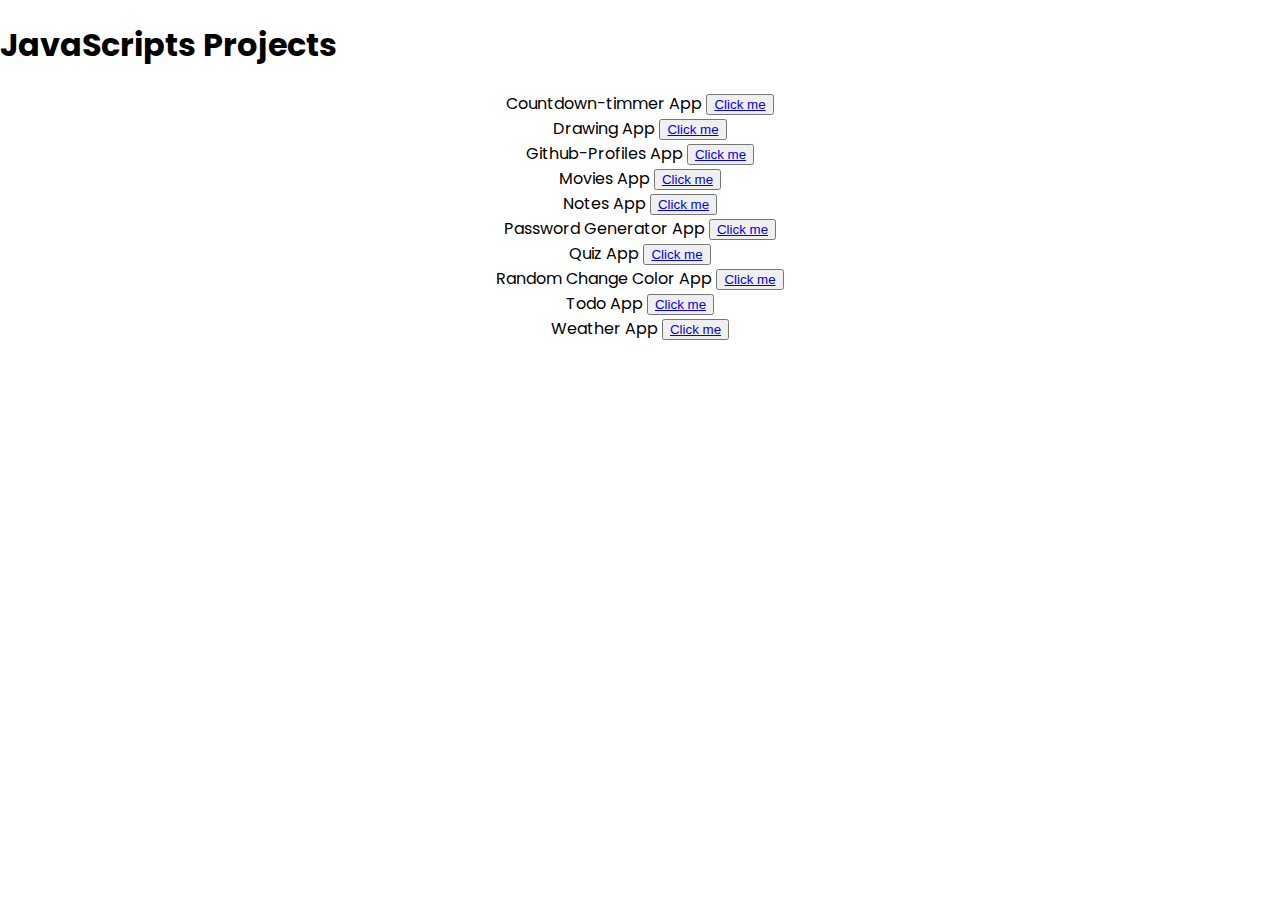
<file: index.html>
<!DOCTYPE html>
<html lang="en">
<head>
    <meta charset="UTF-8">
    <meta http-equiv="X-UA-Compatible" content="IE=edge">
    <meta name="viewport" content="width=device-width, initial-scale=1.0">
    <link rel="stylesheet" href="style.css" />
    <title>Main Page</title>
</head>
<body>
    <h1>JavaScripts Projects</h1>
    <div class="main-container">
        <div>
            <label for="Countdown-timmer">Countdown-timmer App</label>
            <button id="Countdown-timmer"><a href="Projects/Countdown-timmer/index.html">Click me</a></button>
            
        </div>
        <div>
            <label for="Drawing">Drawing App</label>
            <button id="Drawing"><a href="Projects/Drawing App/index.html">Click me</a></button>
            
        </div>
        <div>
            <label for="Github-profiles"> Github-Profiles App</label>
            <button id="Github-profiles"><a href="Projects/Github-profiles App/index.html">Click me</a></button>
            
        </div>  
        <div>
            <label for="movie"> Movies App</label>
            <button id="movie"><a href="Projects/Movie App/index.html">Click me</a></button>
            
        </div>
        <div>
            <label for="notes">Notes App</label>
            <button id="notes"><a href="Projects/Notes App/index.html">Click me</a></button>
            
        </div>
        <div>
            <label for="Password">Password Generator App</label>
            <button id="Password"><a href="Projects/Password Generator App/index.html">Click me</a></button>
            
        </div>
        <div>
            <label for="quiz">Quiz App</label>
            <button id="quiz"><a href="Projects/Quiz App/index.html">Click me</a></button>
            
        </div>
        <div>
            <label for="color">Random Change Color App</label>
            <button id="color"><a href="Projects/Random Change Colour/index.html">Click me</a></button>
            
        </div>
        <div>
            <label for="todo">Todo App</label>
            <button id="todo"><a href="Projects/Todo app/index.html">Click me</a></button>
            
        </div>
        <div>
            <label for="weather">Weather App</label>
            <button id="weather"><a href="Projects/Weather App/index.html">Click me</a></button>
            
        </div>
    </div>
</body>
</html>
</file>
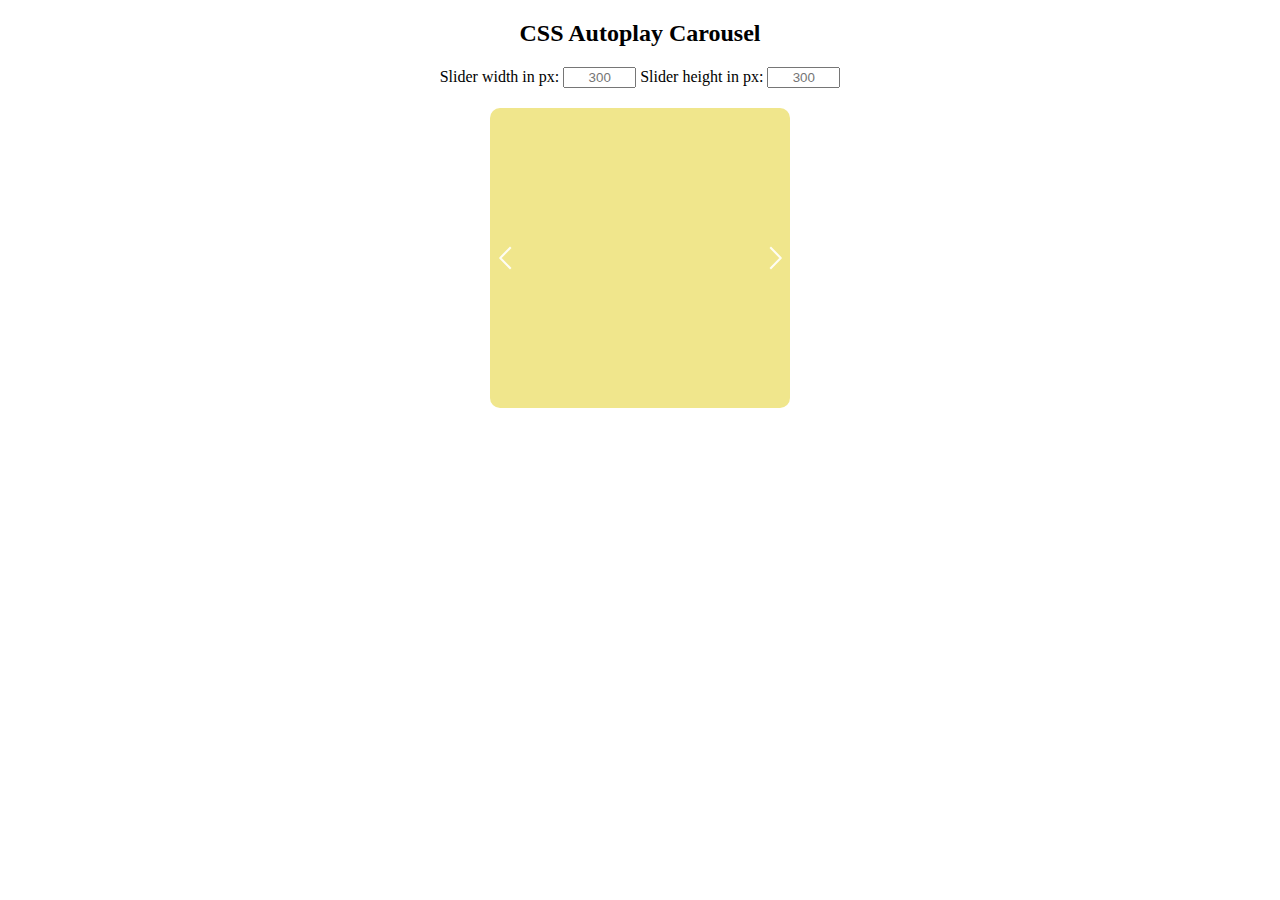
<file: Infinite Autoplay crousor/index.html>
<!DOCTYPE html>
<html lang="en">

<head>
    <meta charset="UTF-8">
    <meta http-equiv="X-UA-Compatible" content="IE=edge">
    <meta name="viewport" content="width=device-width, initial-scale=1.0">
    <title>Document</title>
    <link rel="stylesheet" href="style.css" >
    <script src="script.js"></script>
</head>

<body>
    <h2>CSS Autoplay Carousel</h2>
    <div id="sliderSettings">
        <label for="slider-width">Slider width in px:</label>
        <input type="text" id="slider-width" name="slider-width" minlength="2" maxlength="4" size="6"
            placeholder="300" />
        <label for="slider-height">Slider height in px:</label>
        <input type="text" id="slider-height" name="slider-height" minlength="2" maxlength="4" size="6"
            placeholder="300" />
    </div>
    <div id="pSlider">
        <ol id="slider-container" dir="ltr">
            <li id="slide_1" class="li_slide">
                <div class="slide-snapper"></div>
                <a class="prev_slide" href="#slide_4"></a>
                <a class="next_slide" href="#slide_2"></a>
            </li>
            <li id="slide_2" class="li_slide">
                <div class="slide-snapper"></div>
                <a class="prev_slide" href="#slide_1"></a>
                <a class="next_slide" href="#slide_3"></a>
            </li>
            <li id="slide_3" class="li_slide">
                It have 4
                <div class="slide-snapper"></div>
                <a class="prev_slide" href="#slide_2"></a>
                <a class="next_slide" href="#slide_4"></a>
            </li>
            <li id="slide_4" class="li_slide">
                <div class="slide-snapper"></div>
                <a class="prev_slide" href="#slide_3"></a>
                <a class="next_slide" href="#slide_1"></a>
            </li>
        </ol>
    </div>
</body>

</html>
</file>
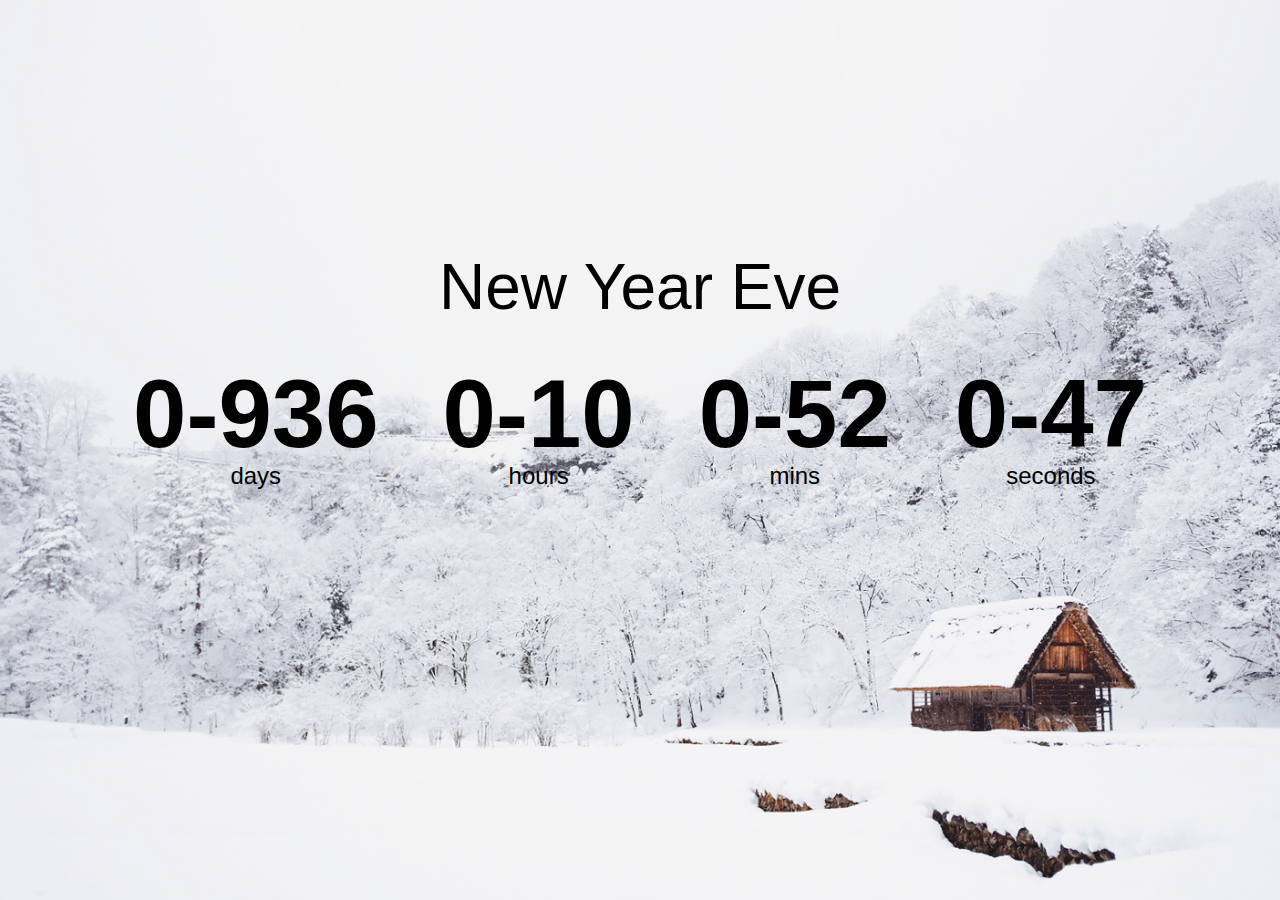
<file: Projects/Countdown-timmer/index.html>
<!DOCTYPE html>
<html lang="en">
    <head>
        <meta charset="UTF-8" />
        <meta name="viewport" content="width=device-width, initial-scale=1.0" />
        <title>Countdown Timer</title>
        <link rel="stylesheet" href="style.css" />
        <script src="script.js" defer></script>
    </head>
    <body>
        <h1>New Year Eve</h1>

        <div class="countdown-container">
            <div class="countdown-el days-c">
                <p class="big-text" id="days">0</p>
                <span>days</span>
            </div>
            <div class="countdown-el hours-c">
                <p class="big-text" id="hours">0</p>
                <span>hours</span>
            </div>
            <div class="countdown-el mins-c">
                <p class="big-text" id="mins">0</p>
                <span>mins</span>
            </div>
            <div class="countdown-el seconds-c">
                <p class="big-text" id="seconds">0</p>
                <span>seconds</span>
            </div>
        </div>
    </body>
</html>
</file>
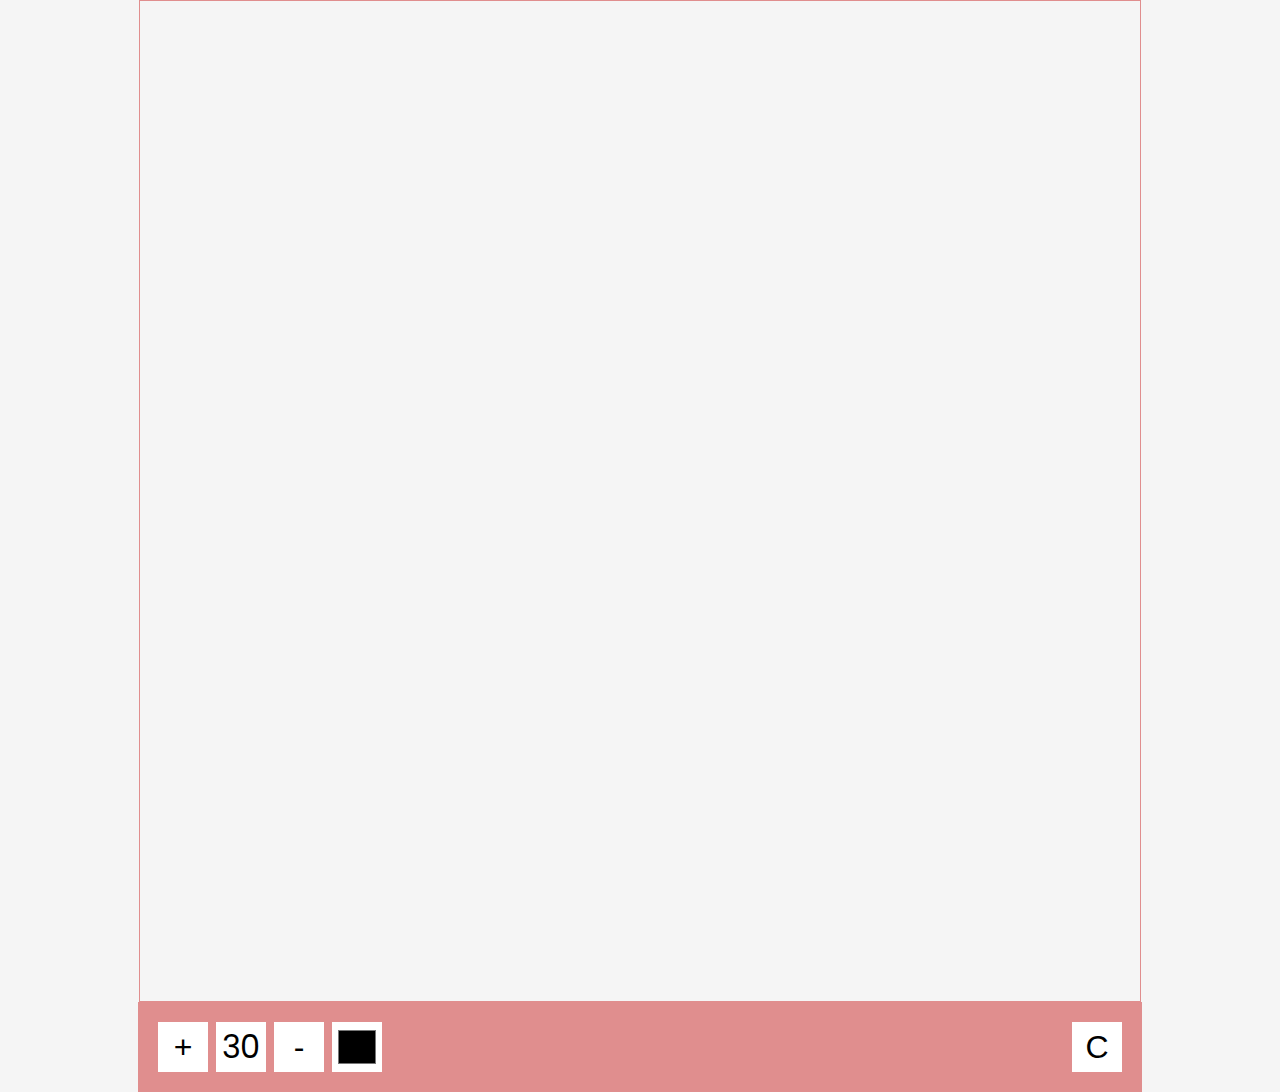
<file: Projects/Drawing App/index.html>
<!DOCTYPE html>
<html lang="en">
    <head>
        <meta charset="UTF-8" />
        <meta name="viewport" content="width=device-width, initial-scale=1.0" />
        <title>Drawing App</title>
        <link rel="stylesheet" href="style.css" />
        <script src="script.js" defer></script>
    </head>
    <body>
        <canvas width="1000" height="1000" id="canvas"></canvas>
        <div class="toolbox">
            <button id="increase">+</button>
            <span id="size">30</span>
            <button id="decrease">-</button>
            <input type="color" id="color"/>
            <button id="clear">C</button>
        </div>
    </body>
</html>
</file>
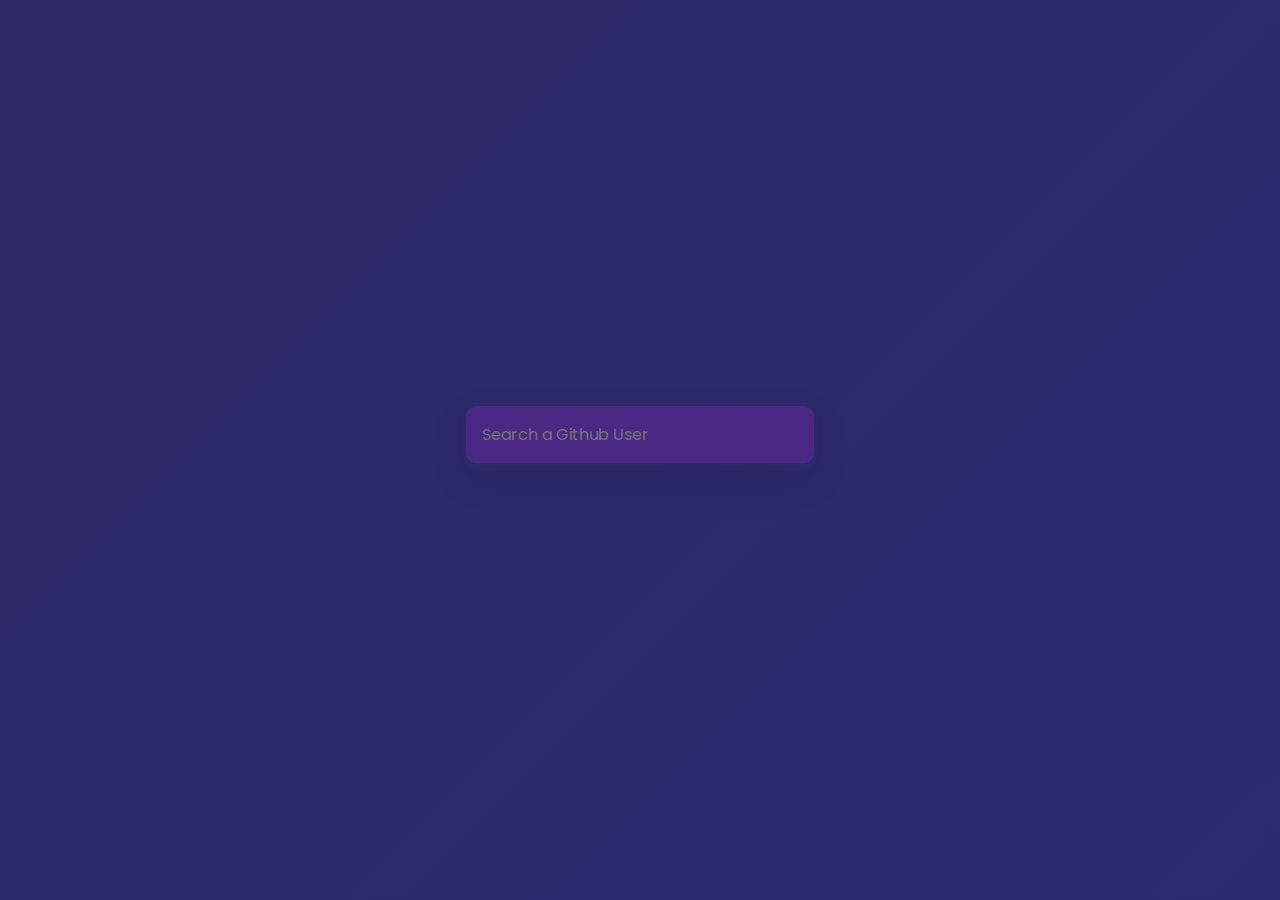
<file: Projects/Github-profiles App/index.html>
<!DOCTYPE html>
<html lang="en">
    <head>
        <meta charset="UTF-8" />
        <meta name="viewport" content="width=device-width, initial-scale=1.0" />
        <title>GitHub Profiles</title>
        <link rel="stylesheet" href="style.css" />
        <script src="script.js" defer></script>
    </head>
    <body>
        <form id="form">
            <input class="input" type="text" id="search" 
            placeholder="Search a Github User" autocomplete="off" />
        </form>
        <main id="main"></main>
    </body>
</html>
</file>
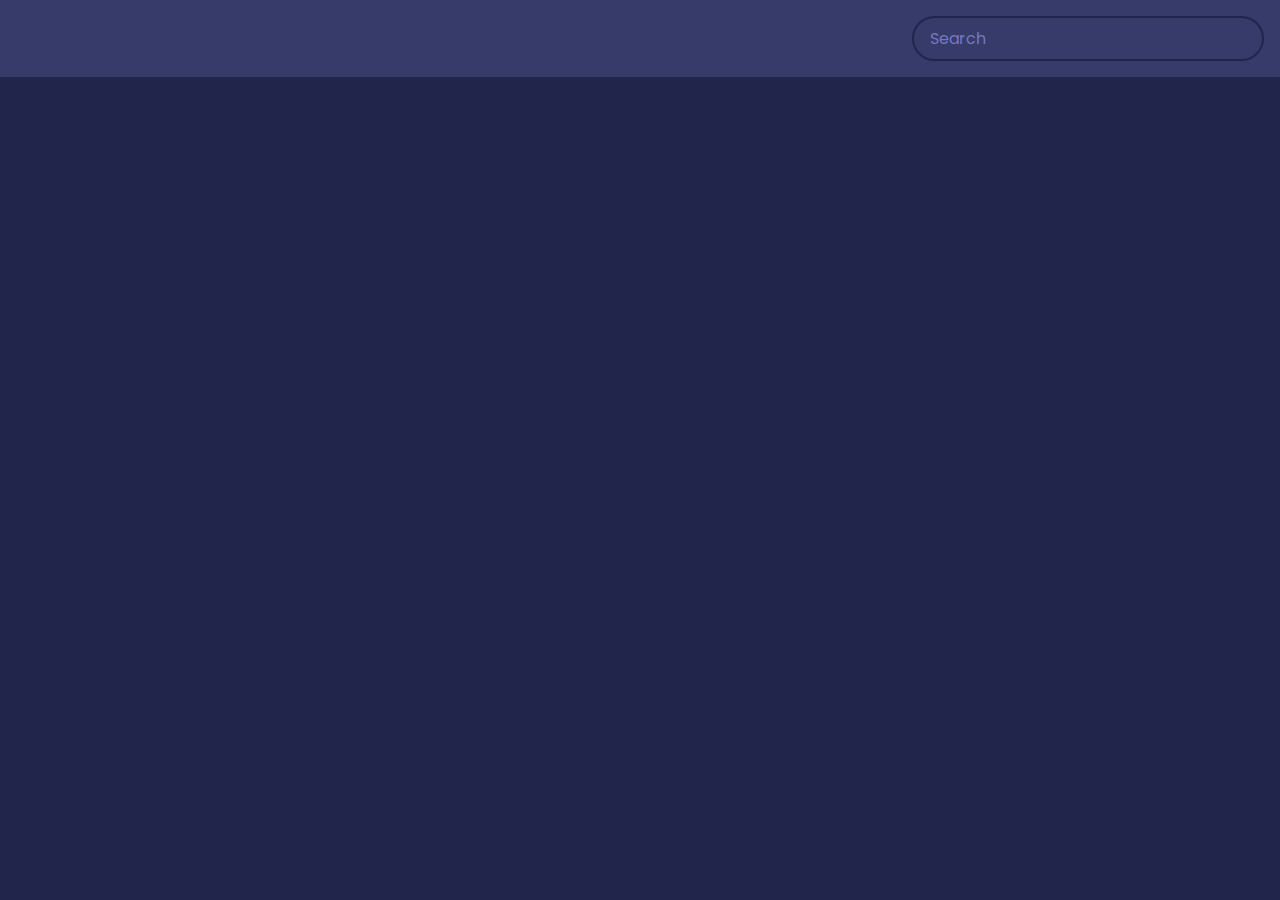
<file: Projects/Movie App/index.html>
<!DOCTYPE html>
<html lang="en">
    <head>
        <meta charset="UTF-8" />
        <meta name="viewport" content="width=device-width, initial-scale=1.0" />
        <title>Movie App</title>
        <link rel="stylesheet" href="style.css" />
        <script src="script.js" defer></script>
    </head>
    <body>
        <header>
            <form id="form">
                <input  type="text" id="search" placeholder="Search" class="search" autocomplete="off" />
            </form>
        </header>
        <main id="main"></main>
    </body>
</html>
</file>
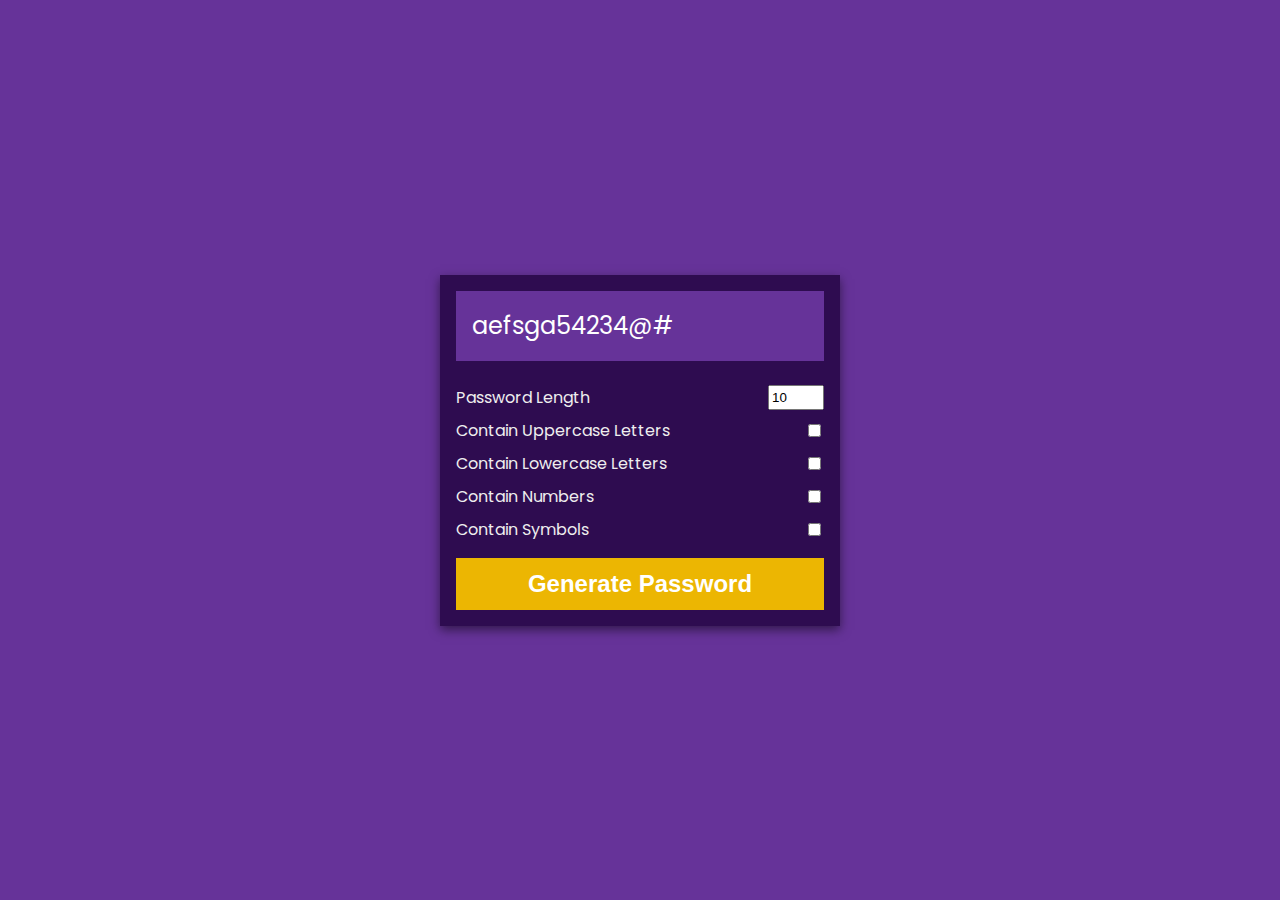
<file: Projects/Password Generator App/index.html>
<!DOCTYPE html>
<html lang="en">

<head>
    <meta charset="UTF-8" />
    <meta name="viewport" content="width=device-width, initial-scale=1.0" />
    <title>Password Generator</title>
    <link rel="stylesheet" href="style.css" />
    <script src="script.js" defer></script>
</head>

<body>
    <div class="pw-container">
        <div class="pw-header">
            <div class="pw" >
                <span id="pw">aefsga54234@#</span>
                <button id="copy">Copy</button>
            </div>
        </div>
        <div class="pw-body">
            <div class="form-control">
                <label for="len">Password Length</label>
                <input id="len" type="number" value="10" min="4" max="20" />
            </div>
            <div class="form-control">
                <label for="upper">Contain Uppercase Letters</label>
                <input id="upper" type="checkbox" />
            </div>
            <div class="form-control">
                <label for="lower">Contain Lowercase Letters</label>
                <input id="lower" type="checkbox" />
            </div>
            <div class="form-control">
                <label for="number">Contain Numbers</label>
                <input id="number" type="checkbox" />
            </div>
            <div class="form-control">
                <label for="symbol">Contain Symbols</label>
                <input id="symbol" type="checkbox" />
            </div>
            <button class="generate" id="generate"> Generate Password</button>
        </div>
    </div>
</body>

</html>
</file>
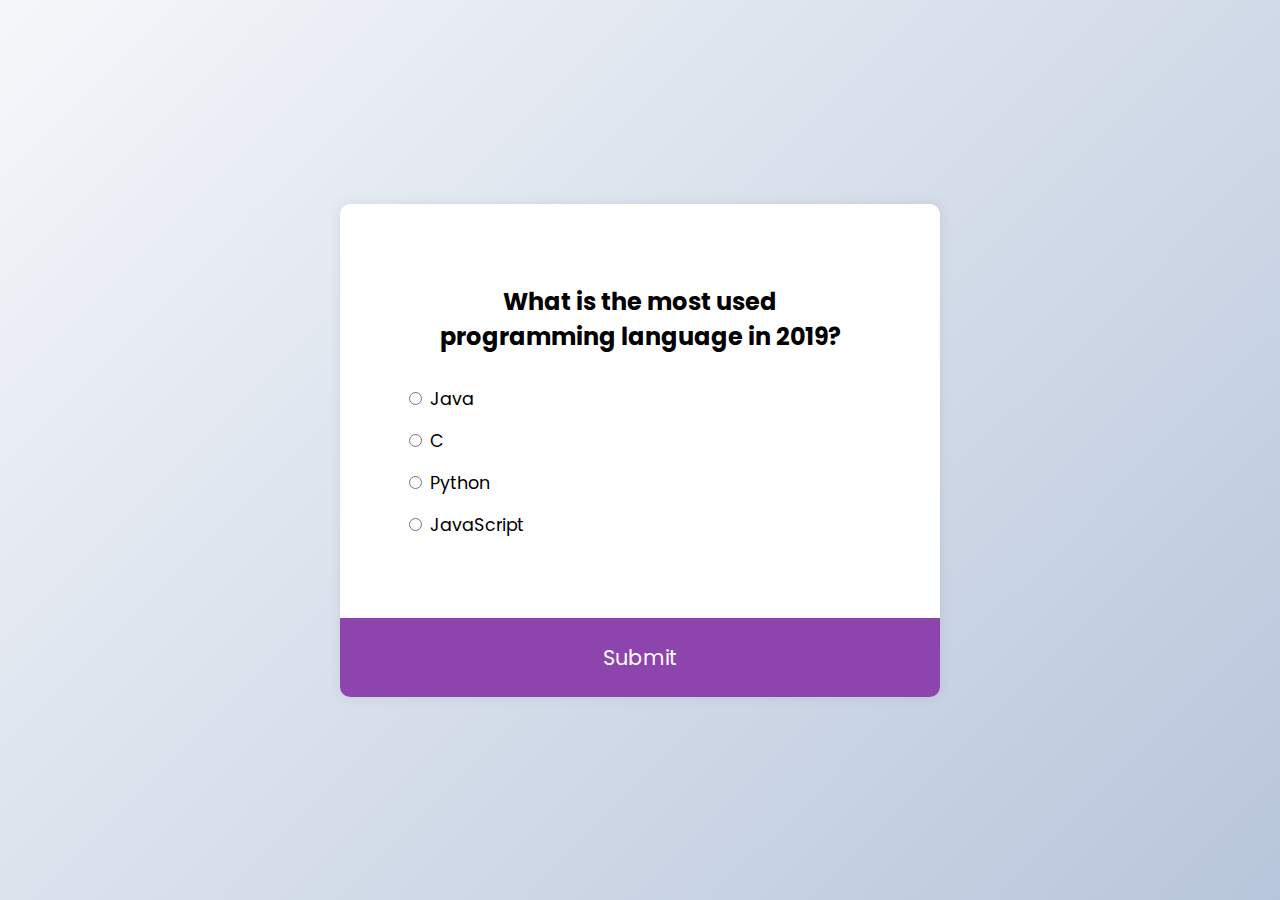
<file: Projects/Quiz App/index.html>
<!DOCTYPE html>
<html lang="en">
    <head>
        <meta charset="UTF-8" />
        <meta name="viewport" content="width=device-width, initial-scale=1.0" />
        <title>Quiz App</title>
        <link rel="stylesheet" href="style.css" />
        <script src="script.js" defer></script>
    </head>
    <body>
        <div class="quiz-container" id="quiz">
            <div class="quiz-header">
                <h2 id="question">Question text</h2>
                <ul>
                    <li>
                        <input
                            type="radio"
                            id="a"
                            name="answer"
                            class="answer"
                        />
                        <label id="a_text" for="a">Question</label>
                    </li>
                    <li>
                        <input
                            type="radio"
                            id="b"
                            name="answer"
                            class="answer"
                        />
                        <label id="b_text" for="b">Question</label>
                    </li>
                    <li>
                        <input
                            type="radio"
                            id="c"
                            name="answer"
                            class="answer"
                        />
                        <label id="c_text" for="c">Question</label>
                    </li>
                    <li>
                        <input
                            type="radio"
                            id="d"
                            name="answer"
                            class="answer"
                        />
                        <label id="d_text" for="d">Question</label>
                    </li>
                </ul>
            </div>
            <button id="submit">Submit</button>
        </div>
    </body>
</html>
</file>
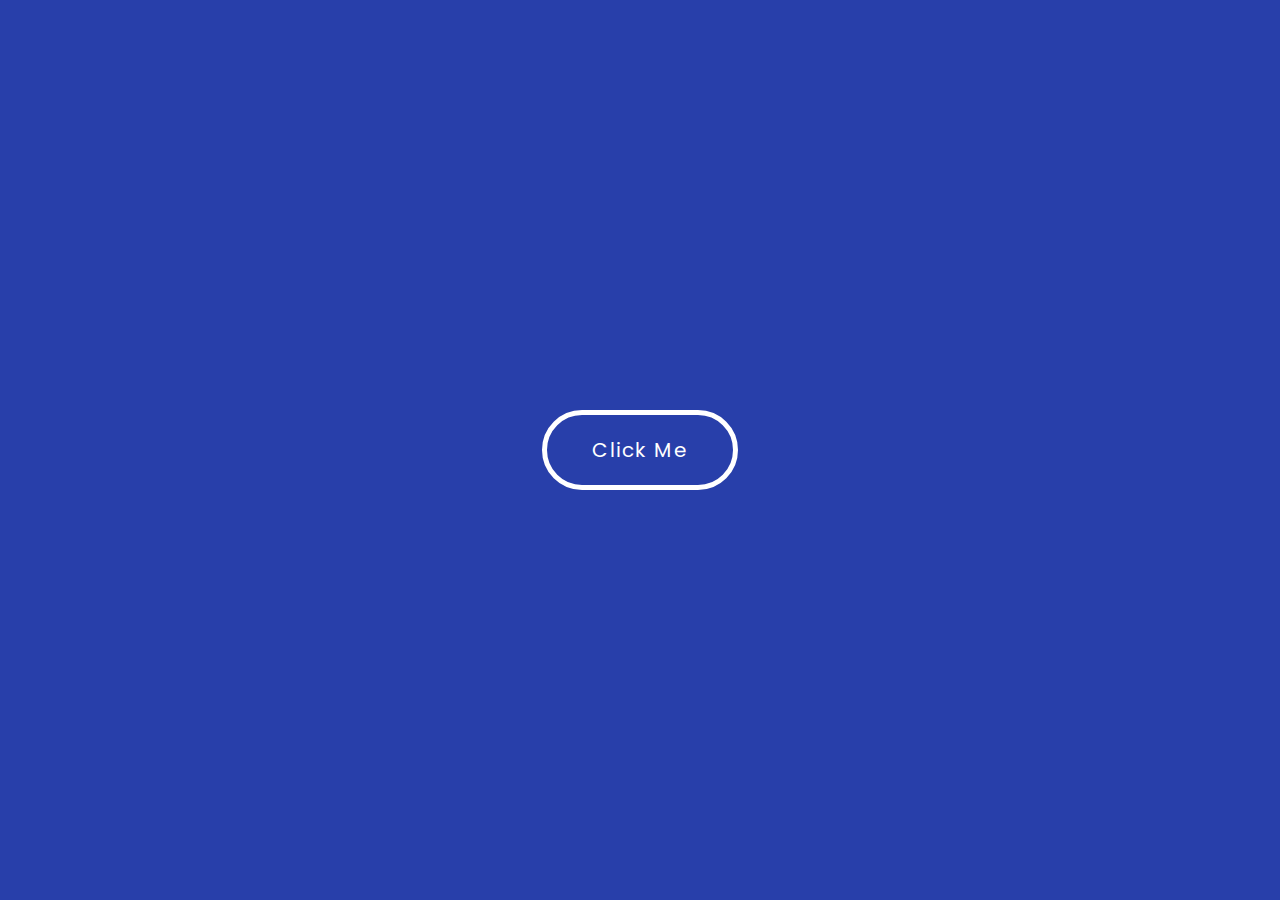
<file: Projects/Random Change Colour/index.html>
<!DOCTYPE html>
<html lang="en">
<head>
    <meta charset="UTF-8">
    <meta http-equiv="X-UA-Compatible" content="IE=edge">
    <meta name="viewport" content="width=device-width, initial-scale=1.0">
    <title>Document</title>
    <link href="https://fonts.googleapis.com/css2?family=Poppins:wght@600&display=swap" rel="stylesheet">
    <link rel="stylesheet" href="style.css">
    <script src="script.js"></script>
</head>
<body>
    <button  onclick="changeColor()"> Click Me</button>
</body>
</html>
</file>
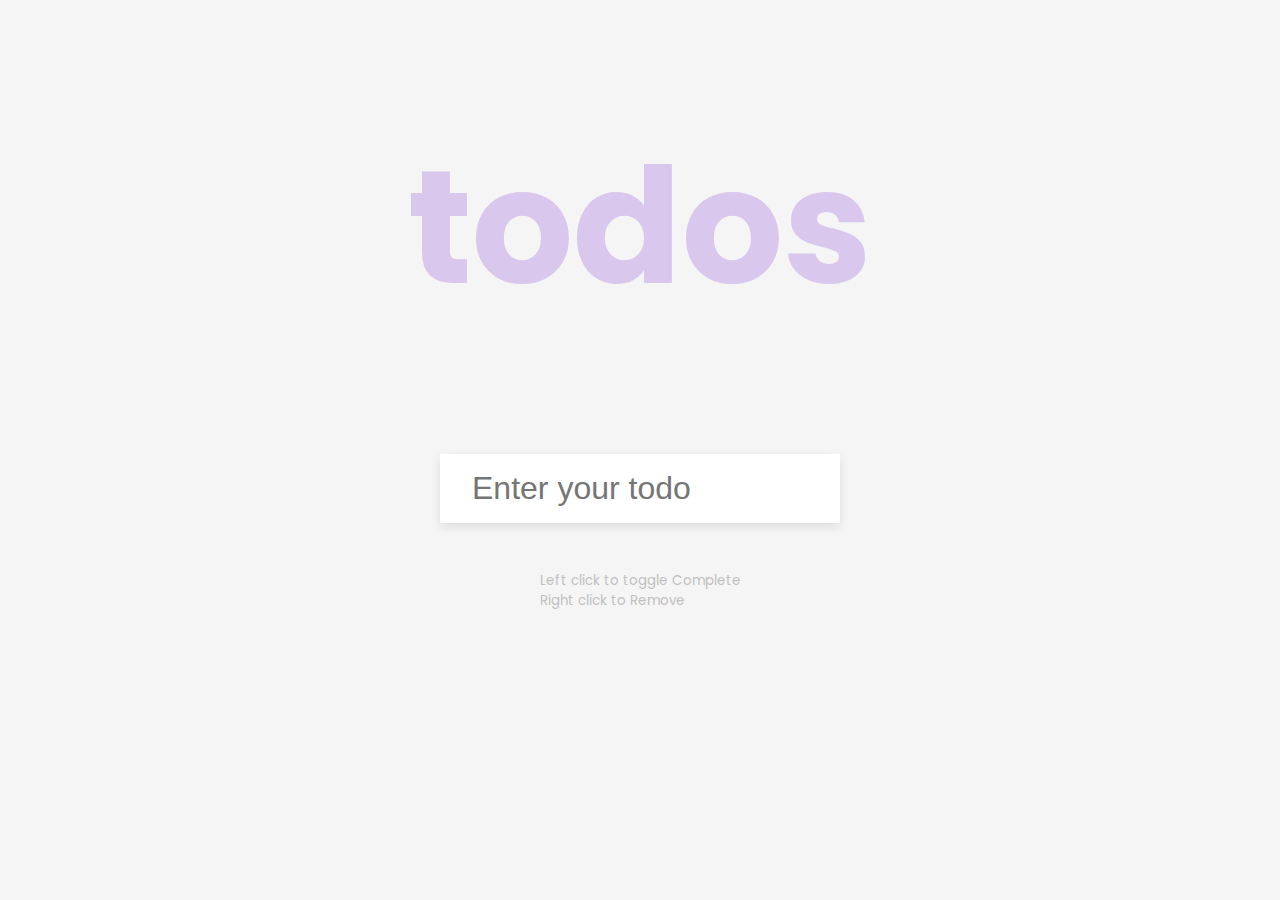
<file: Projects/Todo app/index.html>
<!DOCTYPE html>
<html lang="en">
    <head>
        <meta charset="UTF-8" />
        <meta name="viewport" content="width=device-width, initial-scale=1.0" />
        <title>Title</title>
        <link rel="stylesheet" href="style.css" />
        <script src="script.js" defer></script>
    </head>
    <body>
        <h1>todos</h1>
        <form id="form">
            <input
                type="text" 
                id="input" 
                class="input" 
                placeholder="Enter your todo"
                autocomplete="off"
            />
            <ul class="todos" id="todos">
                <!-- <li>This is a todo</li> -->
            </ul>
        </form>
        <small>Left click to toggle Complete
        <br />Right click to Remove</small>
    </body>
</html>
</file>
<file: style.css>
@import url("https://fonts.googleapis.com/css2?family=Poppins:wght@200;400;600&display=swap");

* {
    box-sizing: border-box;
}

body {
    font-family: "Poppins", sans-serif;
    margin: 0;
}
.main-container{
    
    display: flex;
    flex-direction: column;
    align-items: center;
    justify-content: center;
}
</file>
<file: Infinite Autoplay crousor/style.css>
*,
*:after,
*:before {
    box-sizing: border-box;
} /* Example images */
#slide_1 {
    background-image: url(https://images.unsplash.com/photo-1579353977828-2a4eab540b9a?ixlib=rb-1.2.1&ixid=MnwxMjA3fDB8MHxzZWFyY2h8MXx8c2FtcGxlfGVufDB8fDB8fA%3D%3D&auto=format&fit=crop&w=800&q=60);
}
#slide_2 {
    background-image: url(https://images.unsplash.com/photo-1561336313-0bd5e0b27ec8?ixlib=rb-1.2.1&ixid=MnwxMjA3fDB8MHxzZWFyY2h8Mnx8c2FtcGxlfGVufDB8fDB8fA%3D%3D&auto=format&fit=crop&w=800&q=60);
}
#slide_3 {
    background-image: url(https://images.unsplash.com/photo-1600716051809-e997e11a5d52?ixlib=rb-1.2.1&ixid=MnwxMjA3fDB8MHxzZWFyY2h8M3x8c2FtcGxlfGVufDB8fDB8fA%3D%3D&auto=format&fit=crop&w=800&q=60);
}
#slide_4 {
    background-image: url(https://images.unsplash.com/photo-1524419986249-348e8fa6ad4a?ixlib=rb-1.2.1&ixid=MnwxMjA3fDB8MHxzZWFyY2h8MTB8fHNhbXBsZXxlbnwwfHwwfHw%3D&auto=format&fit=crop&w=800&q=60);
}
.li_slide {
    background-size: cover;
    background-position: center;
}


/* Animations */
@keyframes tonext {
    75% {
        margin-left: 0;
    }
    95% {
        margin-left: calc(100% + 150px);
    }
    98% {
        margin-left: calc(100% + 150px);
    }
    99% {
        margin-left: 0;
    }
}
@keyframes snap {
    96% {
        scroll-snap-align: start;
    }
    97% {
        scroll-snap-align: none;
    }
    99% {
        scroll-snap-align: none;
    }
    100% {
        scroll-snap-align: start;
    }
}
@keyframes tostart {
    75% {
        margin-left: 0;
    }
    95% {
        margin-left: calc(-300% - 450px);
    }
    98% {
        margin-left: calc(-300% - 450px);
    }
    99% {
        margin-left: 0;
    }
}

/* Reset */
ol,
li {
    list-style: none;
    margin: 0;
    padding: 0;
}
#pSlider {
    width: 300px;
    height: 300px;
    position: relative;
    margin: 0 auto; /* Left, Right Navigation Arrows */
}
#pSlider #slider-container {
    display: flex;
    height: 100%;
    width: 100%;
    overflow-x: scroll;
    scroll-snap-type: x mandatory;
    scroll-behavior: smooth;
}
#pSlider #slider-container .li_slide {
    position: relative;
    width: 100%;
    border-radius: 10px;
    background-color: khaki;
    flex: none;
    margin-right: 150px;
}
#pSlider #slider-container .li_slide:nth-child(even) {
    background-color: mediumaquamarine;
}
#pSlider #slider-container .li_slide:last-child {
    margin-right: 0;
}
#pSlider #slider-container .li_slide .slide-snapper {
    /* Auto play */
    scroll-snap-align: start;
    position: absolute;
    top: 0;
    left: 0;
    width: 100%;
    height: 100%;
    animation: tonext 4s infinite ease, snap 4s infinite ease;
}
@media (prefers-reduced-motion: reduce) {
    #pSlider #slider-container .li_slide .slide-snapper {
        animation-name: none;
    }
}
#pSlider #slider-container .li_slide:last-child .slide-snapper {
    animation-name: tostart, snap;
}
#pSlider #slider-container:hover .li_slide .slide-snapper,
#pSlider #slider-container:focus-within .li_slide .slide-snapper {
    animation-name: none;
}
#pSlider:before,
#pSlider:after,
#pSlider .prev_slide,
#pSlider .next_slide {
    display: inline-block;
    position: absolute;
    top: 0;
    width: 30px;
    height: 100%;
    z-index: 2;
    cursor: pointer;
}
#pSlider:before,
#pSlider:after {
    background-repeat: no-repeat;
    background-position: center;
    background-size: 70%;
}
#pSlider .next_slide {
    border-top-right-radius: 10px;
    border-bottom-right-radius: 10px;
    padding: 20px;
}
#pSlider .prev_slide {
    border-top-left-radius: 10px;
    border-bottom-left-radius: 10px;
    padding: 20px;
}
#pSlider:before,
#pSlider .prev_slide {
    content: "";
    left: 0px;
}
#pSlider:after,
#pSlider .next_slide {
    content: "";
    right: 0px;
}
#pSlider:after {
    z-index: 1; /* set underneath .next_slide (z: 2)*/
    background-image: url("data:image/svg+xml,%3Csvg width='40' height='60' xmlns='http://www.w3.org/2000/svg' version='1.1'%3E%3Cpolyline points='10 10 30 30 10 50' stroke='rgba(255,255,255,0.9)' stroke-width='4' stroke-linecap='butt' fill='none' stroke-linejoin='round'%3E&lt;%3C/polyline%3E%3C/svg%3E");
}
#pSlider:before {
    background-image: url("data:image/svg+xml,%3Csvg width='40' height='60' xmlns='http://www.w3.org/2000/svg' version='1.1'%3E%3Cpolyline points='30 10 10 30 30 50' stroke='rgba(255,255,255,0.9)' stroke-width='4' stroke-linecap='butt' fill='none' stroke-linejoin='round'%3E&gt;%3C/polyline%3E%3C/svg%3E");
}
/* Scrollbar */ #pSlider #slider-container::-webkit-scrollbar { display: none; height: 5px; } #pSlider #slider-container::-webkit-scrollbar-thumb { background-color: #000; border-radius: 50px; } #pSlider #slider-container::-webkit-scrollbar-track { background-color: transparent; } /* Input */ #sliderSettings { text-align: center; } #slider-width, #slider-height { text-align: center; margin-bottom: 20px; } h2 { text-align: center; }
</file>
<file: Projects/Countdown-timmer/style.css>
*{
    box-sizing: border-box;
}
body{
    background-image: url("./snow.jpg");
    background-size: cover;
    background-position: center center;
    display: flex;
    flex-direction: column;
    align-items: center;
    justify-content: center;
    min-height: 100vh;
    font-family: 'Poppins',sans-serif;
    margin: 0;

}
h1{
    font-weight: normal;
    font-size: 4rem;
    margin-top: -10rem;
}
.countdown-container{
    display: flex;
}
.big-text{
    font-weight: bold;
    font-size: 6rem;
    line-height: 1;
    margin: 0 2rem;
}
.countdown-el{
    text-align: center;
}
.countdown-el span{
    font-size: 1.5rem;
}
</file>
<file: Projects/Drawing App/style.css>
@import url("https://fonts.googleapis.com/css2?family=Poppins:wght@200;400;600&display=swap");

* {
    box-sizing: border-box;
}

body {
    background-color: #f5f5f5;
    display: flex;
    flex-direction: column;
    align-items: center;
    justify-content: center;
    font-family: "Poppins", sans-serif;
    margin: 0;
    min-height: 100vh;
}
canvas{
    border: 1px solid rgb(224, 142, 142);
    /* background-color: aqua; */
}
.toolbox{
    background-color: rgb(224, 142, 142);
    display: flex;
    width: 1004px;
    padding: 1rem;
}
.toolbox > *{
    background-color: #fff;
    border: none;
    display: inline-flex;
    align-items: center;
    justify-content: center;
    font-size: 2rem;
    padding: 0.25rem;
    margin: 0.25rem;
    height: 50px;
    width: 50px;
}

.toolbox > *:last-child {
    margin-left: auto;
}
</file>
<file: Projects/Github-profiles App/style.css>
@import url("https://fonts.googleapis.com/css2?family=Poppins:wght@200;400;600&display=swap");

* {
    box-sizing: border-box;
}

body {
    background-color: #2a2a72;
    background-image: linear-gradient(315deg, #2a2a72 0%, #2e2a68 74%);
    display: flex;
    flex-direction: column;
    align-items: center;
    justify-content: center;
    font-family: "Poppins", sans-serif;
    margin: 0;
    min-height: 100vh;
}
.input{
    background-color: #4c2885;
    border-radius: 10px;
    border: none;
    box-shadow: 0 5px 10px rgba(154,160,185,0.05), 0 15px 40px rgba(0,0,0,0.1);
   
    color: white;
    font-family: inherit;
    font-size: 1rem;
    padding: 1rem;
    margin-bottom: 2rem;
}
input ::placeholder{
    color: #bbb;
}
input:focus{
    outline: none;
}

.card{
    display: flex;
    padding: 3rem;
    box-shadow: 0 5px 10px rgba(154,160,185,0.05), 0 15px 40px rgba(0,0,0,0.1);
    border-radius: 20px;
    background-color: #3b2066;
    max-width: 800px;
    background-image: linear-gradient(315deg, #4c2885 0%, #4c11ac 100%);
}

/* .img-container{
    display: flex;
    align-items: center;
    justify-content: center;
} */
.avatar{
    border: 10px solid #2a2a72;
    border-radius: 50%;
    height: 200px;
    width: 200px;
}

.user-info{
    color: white;
    margin-left: 2rem;
}
.user-info h2 {
    margin-top: 0;
}
.user-info ul{
    display: flex;
    justify-content: space-between;
    list-style-type: none;
    padding: 0;
    width: 300px;
}

.user-info ul li{
    display: flex;
    align-items: center;
}
.user-info ul li strong{
    font-size: 0.85rem;
    margin-left: 0.5rem;
}

.repo{
    background-color: #2a2a72;
    border-radius: 10px;
    display: inline-block;
    color: white;
    font-size: 0.8rem;
    padding: 0.25rem 0.5rem;
    margin-right: 0.5rem;
    margin-bottom: 0.5rem;
    text-decoration: none;
}
</file>
<file: Projects/Movie App/style.css>
@import url("https://fonts.googleapis.com/css2?family=Poppins:wght@200;400;600&display=swap");

* {
    box-sizing: border-box;
}

body {
    background-color: #22254b;
    font-family: "Poppins", sans-serif;
    margin: 0;
}

header{
    background-color: #373b69;
    display: flex;
    justify-content: flex-end;
    padding: 1rem;
}

.search{
    background-color: transparent;
    border: 2px solid #22254b;
    font-size: 1rem;
    color: #eee;
    padding: 0.5rem 1rem;
    font-family: inherit;
    border-radius: 50px;
}

.search::placeholder{
    color: #7378c5;

}
.search:focus{
    background-color: #22254b;
    outline: none;
}

main{
    display: flex;
    justify-content: center;
    flex-wrap: wrap;
}
.movie{
    background-color: #373b69;
    border-radius: 3px;
    box-shadow: 0 4px 5px rgba(0, 0, 0, 0.2);
    position: relative;
    overflow: hidden;
    margin: 2.4rem;
    width: 300px;

}
.movie img{
    /* object-fit: cover;
    height: 400px; */
    width: 100%;
}
.movie-info{
    color: #eee;
    display: flex;
    align-items: center;
    justify-content: space-between;
    padding: 0.5rem 1rem 1rem;
    letter-spacing: 1px;
}
.movie-info h3{
    margin: 0;
}
.movie-info span{
    background-color: #22254b;
    border-radius:  3px;
    font-weight: bold;
    padding: 0.25rem 0.5rem;
}
.movie-info span.green{
    color :rgb(43, 243, 43);
}
.movie-info span.orange{
    color: orange;
}
.movie-info span.red{
    color: rgb(199, 48, 48);
}
.overview{
    background-color: whitesmoke;
    padding: 2rem;
    position: absolute;
    max-height: 100%;
    overflow: auto;
    /* top: 0; */
    left: 0;
    bottom: 0;
    right: 0;
    transform: translateY(100%);
    transition: transform 0.3s ease-in;
}

.overview h3{
    margin-top: 0;
}

.movie:hover .overview{
    transform: translateY(0);
}
</file>
<file: Projects/Password Generator App/style.css>
@import url("https://fonts.googleapis.com/css2?family=Poppins:wght@200;400;600&display=swap");

* {
    box-sizing: border-box;
}

body {
    background-color: rebeccapurple;
    color: white;
    display: flex;
    align-items: center;
    justify-content: center;
    font-family: "Poppins", sans-serif;
    margin: 0;
    min-height: 100vh;
}
.pw-container{
    background-color: rgb(46,12,80);
    box-shadow: 0 4px 10px rgba(0, 0, 0, 0.5);
    width: 400px;
}
.pw-header{
    padding: 1rem;
}
.pw{
    background-color: rebeccapurple;
    display: flex;
    font-size: 1.5rem;
    align-items: center;
    position: relative;
    height: 70px;
    width: 100%;
    padding: 1rem;
}
.pw button{
    background-color: white;
    border: none;
    color: rgb(29,2,56);
    cursor: pointer;
    font-family: inherit;
    font-weight: bold;
    padding: 0.25rem;
    position: absolute;
    top: 0;
    right: 0;
    transform: translate(0,-50%);
    transition: opacity 0.2s ease, transform 0.2s ease;
    opacity: 0;
}
.pw:hover button{
    opacity: 1;
    transform: translate(0,-80%);
}

.pw-body{
    padding:0 1rem 1rem;
}
.form-control{
    display: flex;
    color: #eee;
    justify-content: space-between;
    margin: 0.5rem 0;
}
.generate{
    background-color: #ecb602;
    color: white;
    display: block;
    font-weight: bold;
    font-size: 1.5rem;
    margin-top: 1rem;
    padding: 0.75rem;
    border: none;
    width: 100%;
}
</file>
<file: Projects/Quiz App/style.css>
@import url("https://fonts.googleapis.com/css2?family=Poppins:wght@200;400;600&display=swap");

* {
    box-sizing: border-box;
}

body {
    background-color: #b8c6db;
    background-image: linear-gradient(315deg,#b8c6db 0%, #f5f7fa 100%);
    display: flex;
    align-items: center;
    justify-content: center;
    font-family: "Poppins", sans-serif;
    margin: 0;
    min-height: 100vh;
}
.quiz-container{
    background-color: #fff;
    border-radius: 10px;
    box-shadow: 0 0 10px 2px rgba(100,100,100,0.1);
    overflow: hidden;
    width: 600px;
    max-width: 100%;
}
.quiz-header{
    padding: 4rem;
    max-width: 100%;
}
input{
    cursor: pointer;
}
h2{
    padding: 1rem;
    text-align: center;
    margin: 0;
}
ul{
    list-style-type: none;
    padding: 0;
}
ul li{
    cursor: pointer ;
    font-size: 1.1rem;
    margin: 1rem 0;
}
ul li label{
    cursor: pointer;
}
button{
    background-color: #8e44ad;
    border: none;
    font-size: 1.3rem;
    color: white;
    cursor: pointer;
    font-family: inherit;
    display: block;
    width: 100%;
    padding: 1.5rem;
}
button:hover{
    background-color: #732d91;
}
</file>
<file: Projects/Random Change Colour/style.css>
*{
    padding: 0;
    margin: 0;
}
body{
    background-color: #283faa;
    height: 100vh;
     display: grid;
    place-items: center;
}
button{
    font-family: 'Poppins',sans-serif;
    font-size: 20px;
    padding: 20px 45px;
    background-color: transparent;
    border: 5px solid #ffffff;
    color: #ffffff;
    letter-spacing: 1.5px;
    border-radius: 50px;
    cursor: pointer;
    outline: none;
}
</file>
<file: Projects/Todo app/style.css>
@import url("https://fonts.googleapis.com/css2?family=Poppins:wght@200;400;600&display=swap");

* {
    box-sizing: border-box;
}

body {
    background-color: #f5f5f5;
    display: flex;
    align-items: center;
    color: #444;
    /* justify-content: center; */
    flex-direction: column;
    font-family: "Poppins", sans-serif;
    margin: 0;
    min-height: 100vh;
}
h1{
    text-align: center;
    font-size: 10rem;
    color: rgb(179, 131, 226);
    opacity: 0.4;
}
form{
    box-shadow: 0 4px 10px rgba(0, 0, 0, 0.1);
   
    max-width: 100%;
    width: 400px;
}
.input{
    border: none;
    color: #444;
    font-size: 2rem;
    padding: 1rem 2rem;   
    display: block;
    width: 100%;
}

.input ::placeholder{
    color: #d5d5d5;
}

.todos{
    background-color: #fff;
    padding: 0;
    margin: 0;
    list-style-type: none;
}
.todos li{
    border-top: 1px solid #e5e5e5;
    cursor: pointer;
    font-size: 1.5rem;
    padding: 1rem 2rem;
    
}
.todos li.completed{
    color: #bfbfbf;
    text-decoration: line-through;
}
small{
    color: #bfbfbf;
    margin-top: 3rem;
}
</file>
